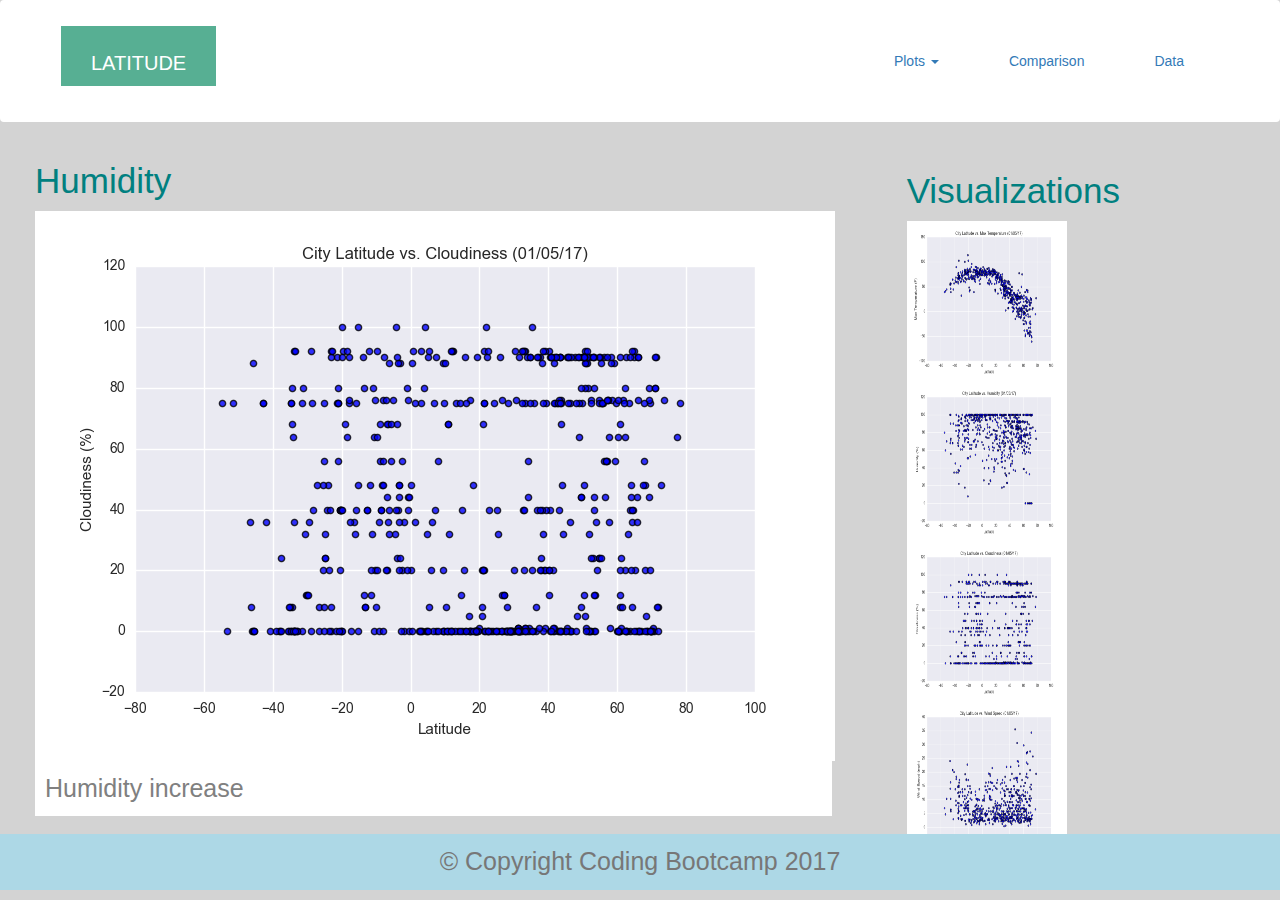
<file: index.html>
<!DOCTYPE html>
<html lang="en">

<head>
    <meta charset="UTF-8">

    <title>Latitude</title>

    <link rel="stylesheet" href="https://maxcdn.bootstrapcdn.com/bootstrap/3.3.7/css/bootstrap.min.css">

    <link rel="stylesheet" href="style.css">

</head>

<body>
    <nav class="navbar">
        <div class="container-fluid">
            <div class="navbar-header">
                <a class="navbar-brand" href="index.html">LATITUDE</a>
            </div>
            <ul class="nav navbar-nav navbar-right">
                <li class="dropdown">
                    <a class="dropdown-toggle" data-toggle="dropdown">Plots
                        <span class="caret"></span></a>
                    <ul class="dropdown-menu">
                        <li><a href="visualization1.html">Latitude vs Max Temperature</a></li>
                        <li><a href="Visualization2.html">Latitude vs Humidity</a></li>
                        <li><a href="Visualization3.html">Latitude vs Cloudiness</a></li>
                        <li><a href="Visualization4.html">Latitude vs Wind Speed</a></li>
                    </ul>
                </li>
                <li><a href="comparison.html">Comparison</a></li>
                <li><a href="data.html">Data</a></li>
            </ul>
        </div>
    </nav>
    <div class='container-fluid'>
        <div class='row justify-content-around'>
            <div class='row'>
                <div class='col-md-8'>
                    <div class='card mb=4'>
                        <div class='card-header'>
                            <h1 class='title'>Humidity</h1>
                        </div>
                        <div class='content'>
                            <img src='Resources/assets/images/Fig3.png' alt='Latitude vs. Humidity'
                                class=img.responsive />
                            <!-- </div class='card-body'> -->
                            <p class='card text'>
                                Humidity increase
                            </p>
                        </div>
                    </div>
                </div>

                <div class='col-md-4'>
                    <div class='box'>
                        <div class='card-header'>
                            <h1 class='title'>Visualizations</h1>
                        </div>
                        <div class='content'>
                            <a href="Visualization1.html"><img src=Resources/assets/images/Fig1.png
                                    alt='Latitude vs. Max Temperature' height='160' width='160'></a>
                            <a href="Visualization2.html"><img src=Resources/assets/images/Fig2.png
                                    alt='Latitude vs. Humidity ' height='160' width='160'></a>
                            <a href="Visualization3.html"><img src=Resources/assets/images/Fig3.png
                                    alt='Latitude vs. Cloudiness' height='160' width='160'></a>
                            <a href="Visualization4.html"><img src=Resources/assets/images/Fig4.png
                                    alt='Latitude vs. Wind Speed' height='160' width='160'></a>
                        </div>
                    </div>
                </div>
            </div>
        </div>
    </div>
    <footer class='footer navbar-fixed-bottom'>
        <p class='text-muted text-muted-footed text-center'>&copy; Copyright Coding Bootcamp 2017</p>
    </footer>

    <script src="https://code.jquery.com/jquery-3.2.1.slim.min.js"
        integrity="sha384-KJ3o2DKtIkvYIK3UENzmM7KCkRr/rE9/Qpg6aAZGJwFDMVNA/GpGFF93hXpG5KkN"
        crossorigin="anonymous"></script>
    <script src="https://cdnjs.cloudflare.com/ajax/libs/popper.js/1.12.9/umd/popper.min.js"
        integrity="sha384-ApNbgh9B+Y1QKtv3Rn7W3mgPxhU9K/ScQsAP7hUibX39j7fakFPskvXusvfa0b4Q"
        crossorigin="anonymous"></script>
    <script src="https://maxcdn.bootstrapcdn.com/bootstrap/3.3.7/js/bootstrap.min.js"></script>
</body>

</html>
</file>
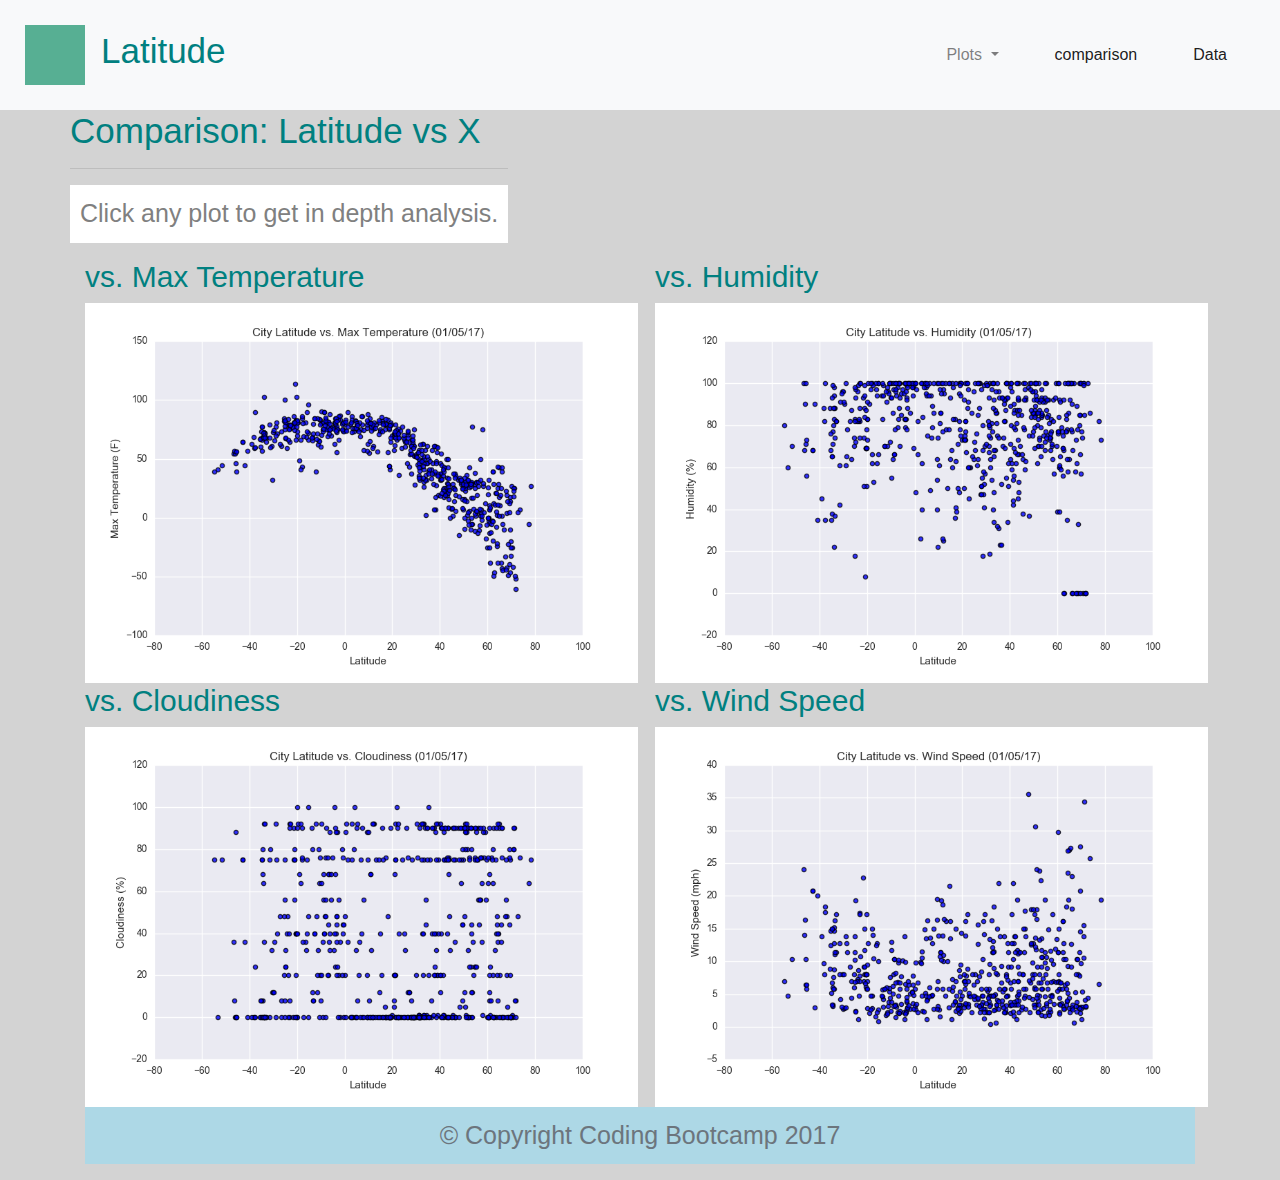
<file: comparison.html>
<!DOCTYPE html>
<html lang = 'en'>

<head>
    <meta charset="UTF-8">
    <title>Comparison</title>
    <link rel="stylesheet" href="https://stackpath.bootstrapcdn.com/bootstrap/4.3.1/css/bootstrap.min.css" integrity="sha384-ggOyR0iXCbMQv3Xipma34MD+dH/1fQ784/j6cY/iJTQUOhcWr7x9JvoRxT2MZw1T" crossorigin="anonymous">
      
    <script src="https://code.jquery.com/jquery-3.3.1.slim.min.js" integrity="sha384-q8i/X+965DzO0rT7abK41JStQIAqVgRVzpbzo5smXKp4YfRvH+8abtTE1Pi6jizo" crossorigin="anonymous"></script>
    <script src="https://cdnjs.cloudflare.com/ajax/libs/popper.js/1.14.7/umd/popper.min.js" integrity="sha384-UO2eT0CpHqdSJQ6hJty5KVphtPhzWj9WO1clHTMGa3JDZwrnQq4sF86dIHNDz0W1" crossorigin="anonymous"></script>
    <script src="https://stackpath.bootstrapcdn.com/bootstrap/4.3.1/js/bootstrap.min.js" integrity="sha384-JjSmVgyd0p3pXB1rRibZUAYoIIy6OrQ6VrjIEaFf/nJGzIxFDsf4x0xIM+B07jRM" crossorigin="anonymous"></script>
      
    <link rel="stylesheet" href="style.css">
</head>

<body>
    <nav class="navbar navbar-expand-lg navbar-light bg-light">
      <a class="navbar-brand" href="#"></a>
          <h1 class='navbar-title'>Latitude</h1>
    
      <button class="navbar-toggler" type="button" data-toggle="collapse" data-target="#navbarSupportedContent" aria-controls="navbarSupportedContent" aria-expanded="false" aria-label="Toggle navigation">
        <span class="navbar-toggler-icon"></span>
      </button>
              
      <div class="collapse navbar-collapse" id="navbarSupportedContent">
        <ul class="nav navbar-nav ml-auto w-100 justify-content-end">
          <li class="nav-item dropdown">
            <a class="nav-link dropdown-toggle" href="#" id="navbarDropdown" role='button' data-toggle='dropdown' aria-haspopup="true" aria-expanded="false">
                Plots
            </a>
                  
            <div class="dropdown-menu" aria-labelledby="navbarDropdownMenuLink"> 
                <a class="dropdown-item" href='Visualization1.html'>Latitude vs. Max Temperature</a>
                <a class="dropdown-item" href='Visualization2.html'>Latitude vs. Humidity</a>
                <a class='dropdown-item' href='Visualization3.html'>Latitude vs. Cloudiness</a>
                <a class='dropdown-item' href='Visualization4.html'>Latitude vs. Wind Speed</a>
            </div>
          </li>   

          <li class="nav-item active">
            <a class="nav-link" href="comparison.html">comparison<span class="sr-only">(Comparison)</span></a>
          </li>
          <li class="nav-item active">
            <a class="nav-link" href='data.html'>Data<span class="sr-only">(Data)</span></a>
         </li> 
       
        </ul>
    </nav>

      <div class='container'>
      <div class='row'>
        <div class="col-xs-12">
        
        <h1 class="title">Comparison: Latitude vs X</h1>
        <hr>
              <p class="category">Click any plot to get in depth analysis.</p>
      </div>
        <div class="container">    
        <div class="row">
          <div class="col=xs-12 col-md-6">
            <h2>vs. Max Temperature</h2>
            <a href="./Visualization1.html"><img class='img-responsive' src='./Resources/assets/images/Fig1.png' alt='Latitude vs. Max Temperature' weight="380" height="380"></a>
        </div>
            <div class='col-xs-12 col-md-6'>
           <h2>vs. Humidity</h2>
            <a href="./Visualization2.html"><img class="img-responsive" src="./Resources/assets/images/Fig2.png" alt="Latitude vs. Humidity" weight="380" height="380"></a>
         </div>
            <div class='col-xs-12 col-md-6'>
            <h2>vs. Cloudiness</h2>
            <a href="./Visualization3.html"><img class="img-responsive" src="./Resources/assets/images/Fig3.png" alt="Latitude vs. Cloudiness" weight="380" height="380"></a>
          </div>
            <div class='col-xs-12 col-md-6'>
            <h2>vs. Wind Speed</h2>
             <a href="./Visualization4.html"><img class="img-responsive" src="./Resources/assets/images/Fig4.png" alt="Latitude vs. Wind Speed" weight="380" height="380"></a>
          </div>
          </div>                     
           <footer class="footer navbar-fixed-bottom">
            <div class="two toned-footer-color"></div>
              <p class="text-muted text-muted-footer text-center">&copy; Copyright Coding Bootcamp 2017</p>
            </footer>
    </div>

</body>

</html>
</file>
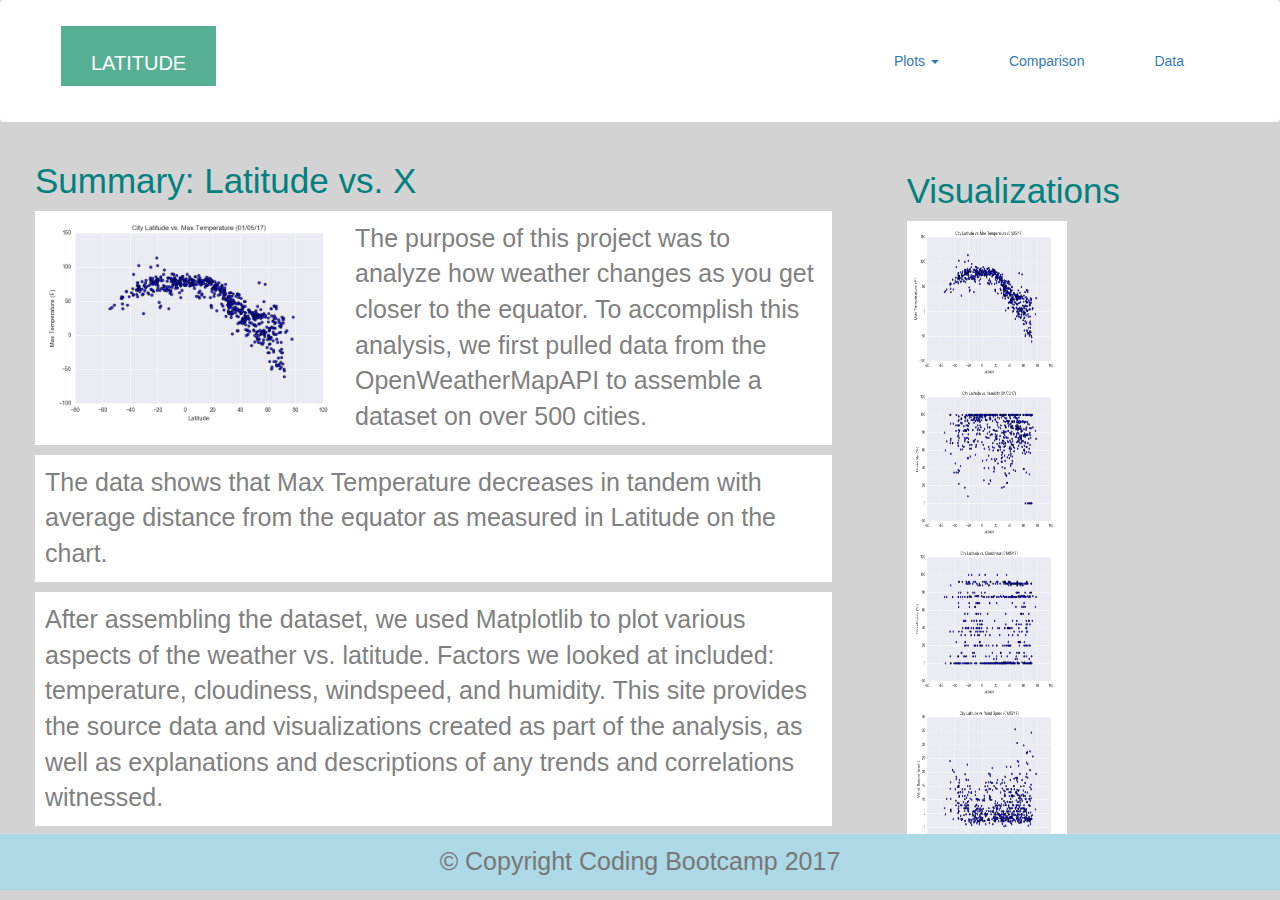
<file: visualization1.html>
<!DOCTYPE html>
<html lang="en">

<head>
    <meta charset="UTF-8">

    <title>Latitude vs. Max Temperature</title>

    <link rel="stylesheet" href="https://maxcdn.bootstrapcdn.com/bootstrap/3.3.7/css/bootstrap.min.css">

    <link rel="stylesheet" href="style.css">

</head>

<body>
    <nav class="navbar">
        <div class="container-fluid">
            <div class="navbar-header">
                <a class="navbar-brand" href="index.html">LATITUDE</a>
            </div>
            <ul class="nav navbar-nav navbar-right">
                <li class="dropdown">
                    <a class="dropdown-toggle" data-toggle="dropdown">Plots
                        <span class="caret"></span></a>
                    <ul class="dropdown-menu">
                        <li><a href="visualization1.html">Latitude vs Max Temperature</a></li>
                        <li><a href="Visualization2.html">Latitude vs Humidity</a></li>
                        <li><a href="Visualization3.html">Latitude vs Cloudiness</a></li>
                        <li><a href="Visualization4.html">Latitude vs Wind Speed</a></li>
                    </ul>
                </li>
                <li><a href="comparison.html">Comparison</a></li>
                <li><a href="data.html">Data</a></li>
            </ul>
        </div>
    </nav>
    <div class='container-fluid'>
        <div class='row justify-content-around'>
            <div class='row'>
                <div class='col-md-8'>
                    <div class='card mb=4'>
                        <div class='card-header'>
                            <h1 class='title'>Summary: Latitude vs. X</h1>
                        </div>
                        <div class='content'>
                            <img src='Resources/assets/images/Fig1.png' alt='Latitude vs. Max Temperature' height="220" widht="220" align="left">
                                
                            
                            <p class='category'>
                                The purpose of this project was to analyze how weather changes as you get closer to the equator.
                                To accomplish this analysis, we first pulled data from the OpenWeatherMapAPI to assemble a dataset
                                on over 500 cities. 

                               <p class='category'> 
                                The data shows that Max Temperature decreases in tandem with average distance from the equator as measured in Latitude on the chart.
                            </p>
                            <p class='category'> After assembling the dataset, we used Matplotlib to plot various aspects of the weather vs. latitude. Factors we looked at included: temperature, cloudiness, windspeed, and humidity. This site provides the source data and visualizations created as part of the analysis, as well as explanations and descriptions of any trends and correlations witnessed.
                            </p>
                        </div>
                    </div>
                </div>

                <div class='col-md-4'>
                    <div class='box'>
                        <div class='card-header'>
                            <h1 class='title'>Visualizations</h1>
                        </div>
                        <div class='content'>
                            <a href="Visualization1.html"><img src=Resources/assets/images/Fig1.png
                                    alt='Latitude vs. Max Temperature' height='160' width='160'></a>
                            <a href="Visualization2.html"><img src=Resources/assets/images/Fig2.png
                                    alt='Latitude vs. Humidity ' height='160' width='160'></a>
                            <a href="Visualization3.html"><img src=Resources/assets/images/Fig3.png
                                    alt='Latitude vs. Cloudiness' height='160' width='160'></a>
                            <a href="Visualization4.html"><img src=Resources/assets/images/Fig4.png
                                    alt='Latitude vs. Wind Speed' height='160' width='160'></a>
                        </div>
                    </div>
                </div>
            </div>
        </div>
    </div>
    <footer class='footer navbar-fixed-bottom'>
        <p class='text-muted text-muted-footed text-center'>&copy; Copyright Coding Bootcamp 2017</p>
    </footer>

    <script src="https://code.jquery.com/jquery-3.2.1.slim.min.js"
        integrity="sha384-KJ3o2DKtIkvYIK3UENzmM7KCkRr/rE9/Qpg6aAZGJwFDMVNA/GpGFF93hXpG5KkN"
        crossorigin="anonymous"></script>
    <script src="https://cdnjs.cloudflare.com/ajax/libs/popper.js/1.12.9/umd/popper.min.js"
        integrity="sha384-ApNbgh9B+Y1QKtv3Rn7W3mgPxhU9K/ScQsAP7hUibX39j7fakFPskvXusvfa0b4Q"
        crossorigin="anonymous"></script>
    <script src="https://maxcdn.bootstrapcdn.com/bootstrap/3.3.7/js/bootstrap.min.js"></script>
</body>

</html>
</file>
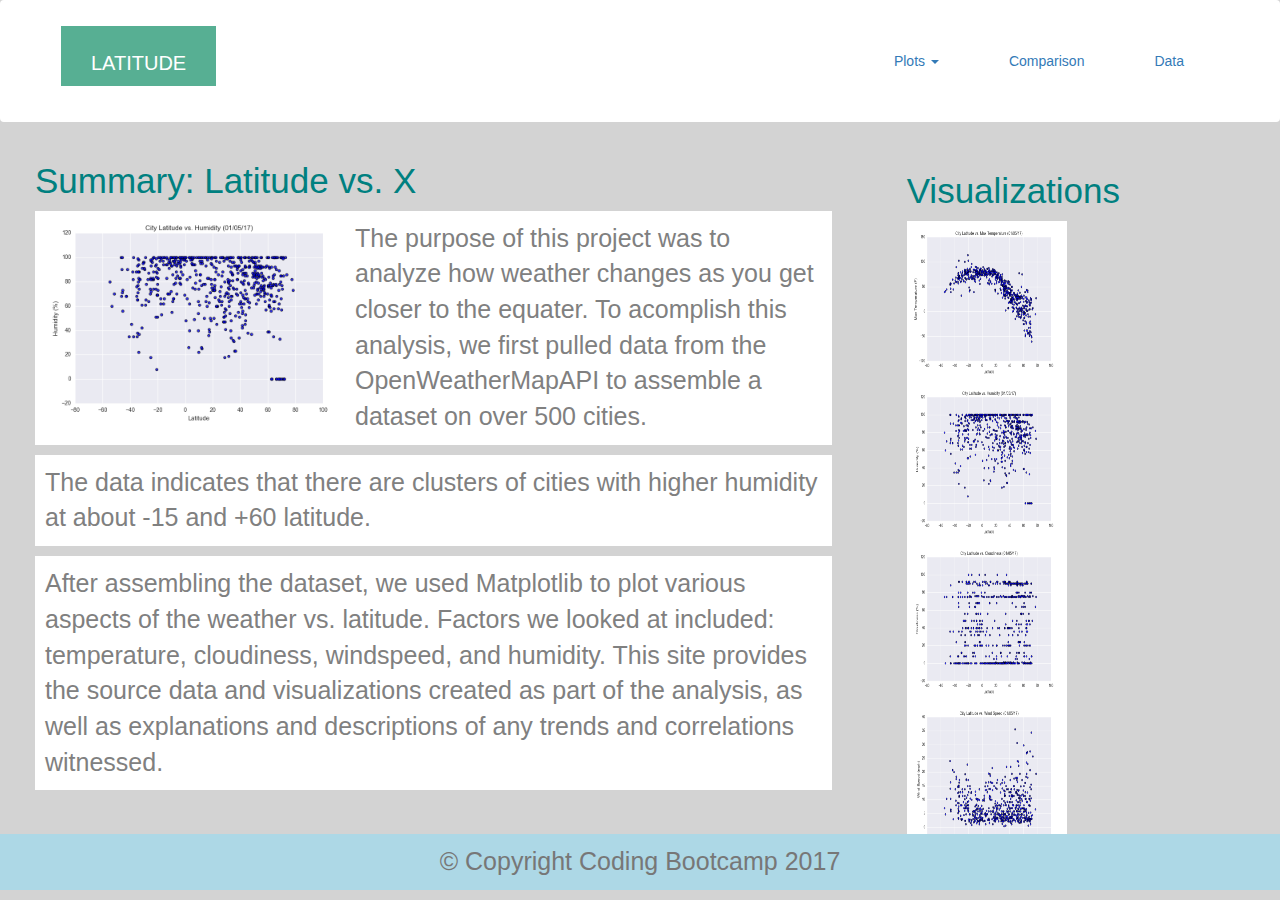
<file: Visualization2.html>
<!DOCTYPE html>
<html lang="en">

<head>
    <meta charset="UTF-8">

    <title>Latitude vs. Humidity</title>

    <link rel="stylesheet" href="https://maxcdn.bootstrapcdn.com/bootstrap/3.3.7/css/bootstrap.min.css">

    <link rel="stylesheet" href="style.css">

</head>

<body>
    <nav class="navbar">
        <div class="container-fluid">
            <div class="navbar-header">
                <a class="navbar-brand" href="index.html">LATITUDE</a>
            </div>
            <ul class="nav navbar-nav navbar-right">
                <li class="dropdown">
                    <a class="dropdown-toggle" data-toggle="dropdown">Plots
                        <span class="caret"></span></a>
                    <ul class="dropdown-menu">
                        <li><a href="visualization1.html">Latitude vs Max Temperature</a></li>
                        <li><a href="Visualization2.html">Latitude vs Humidity</a></li>
                        <li><a href="Visualization3.html">Latitude vs Cloudiness</a></li>
                        <li><a href="Visualization4.html">Latitude vs Wind Speed</a></li>
                    </ul>
                </li>
                <li><a href="comparison.html">Comparison</a></li>
                <li><a href="data.html">Data</a></li>
            </ul>
        </div>
    </nav>
    <div class='container-fluid'>
        <div class='row justify-content-around'>
            <div class='row'>
                <div class='col-md-8'>
                    <div class='card mb=4'>
                        <div class='card-header'>
                            <h1 class='title'>Summary: Latitude vs. X</h1>
                        </div>
                        <div class='content'>
                            <img src='Resources/assets/images/Fig2.png' alt='Latitude vs. Humidity' height="220" widht="220" align="left">
                                
                            
                            <p class='category'>
                                The purpose of this project was to analyze how weather changes as you get closer to the equater. To acomplish this analysis, we first pulled data from the OpenWeatherMapAPI to assemble a dataset on over 500 cities.
                                <p class='category'>
                                The data indicates that there are clusters of cities with higher humidity at about -15 and +60 latitude.
                            </p>
                            <p class='category'> After assembling the dataset, we used Matplotlib to plot various aspects of the weather vs. latitude. Factors we looked at included: temperature, cloudiness, windspeed, and humidity. This site provides the source data and visualizations created as part of the analysis, as well as explanations and descriptions of any trends and correlations witnessed.
                            </p>
                        </div>
                    </div>
                </div>

                <div class='col-md-4'>
                    <div class='box'>
                        <div class='card-header'>
                            <h1 class='title'>Visualizations</h1>
                        </div>
                        <div class='content'>
                            <a href="Visualization1.html"><img src=Resources/assets/images/Fig1.png
                                    alt='Latitude vs. Max Temperature' height='160' width='160'></a>
                            <a href="Visualization2.html"><img src=Resources/assets/images/Fig2.png
                                    alt='Latitude vs. Humidity ' height='160' width='160'></a>
                            <a href="Visualization3.html"><img src=Resources/assets/images/Fig3.png
                                    alt='Latitude vs. Cloudiness' height='160' width='160'></a>
                            <a href="Visualization4.html"><img src=Resources/assets/images/Fig4.png
                                    alt='Latitude vs. Wind Speed' height='160' width='160'></a>
                        </div>
                    </div>
                </div>
            </div>
        </div>
    </div>
    <footer class='footer navbar-fixed-bottom'>
        <p class='text-muted text-muted-footed text-center'>&copy; Copyright Coding Bootcamp 2017</p>
    </footer>

    <script src="https://code.jquery.com/jquery-3.2.1.slim.min.js"
        integrity="sha384-KJ3o2DKtIkvYIK3UENzmM7KCkRr/rE9/Qpg6aAZGJwFDMVNA/GpGFF93hXpG5KkN"
        crossorigin="anonymous"></script>
    <script src="https://cdnjs.cloudflare.com/ajax/libs/popper.js/1.12.9/umd/popper.min.js"
        integrity="sha384-ApNbgh9B+Y1QKtv3Rn7W3mgPxhU9K/ScQsAP7hUibX39j7fakFPskvXusvfa0b4Q"
        crossorigin="anonymous"></script>
    <script src="https://maxcdn.bootstrapcdn.com/bootstrap/3.3.7/js/bootstrap.min.js"></script>
</body>

</html>
</file>
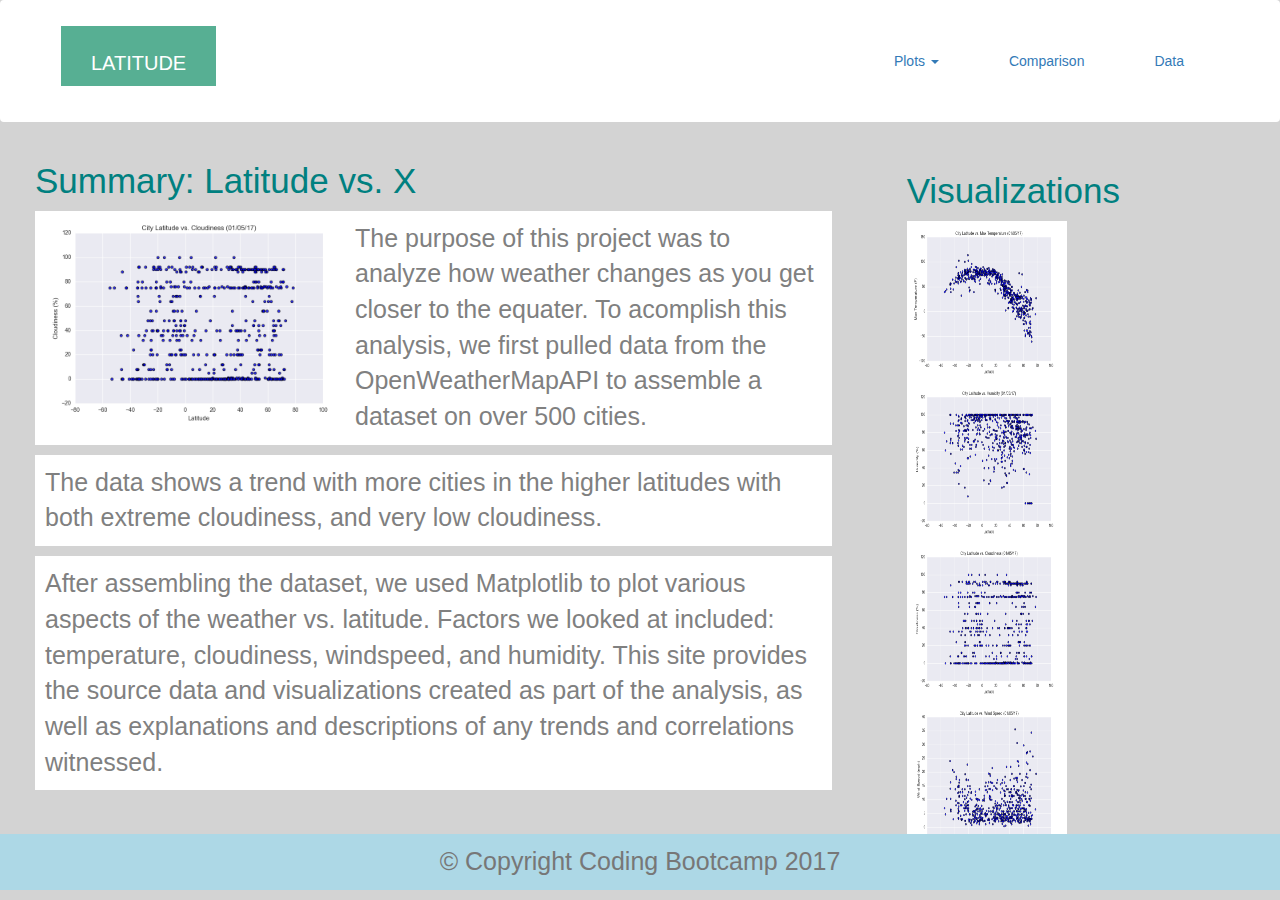
<file: Visualization3.html>
<!DOCTYPE html>
<html lang="en">

<head>
    <meta charset="UTF-8">

    <title>Latitude vs. Cloudiness</title>

    <link rel="stylesheet" href="https://maxcdn.bootstrapcdn.com/bootstrap/3.3.7/css/bootstrap.min.css">

    <link rel="stylesheet" href="style.css">

</head>

<body>
    <nav class="navbar">
        <div class="container-fluid">
            <div class="navbar-header">
                <a class="navbar-brand" href="index.html">LATITUDE</a>
            </div>
            <ul class="nav navbar-nav navbar-right">
                <li class="dropdown">
                    <a class="dropdown-toggle" data-toggle="dropdown">Plots
                        <span class="caret"></span></a>
                    <ul class="dropdown-menu">
                        <li><a href="visualization1.html">Latitude vs Max Temperature</a></li>
                        <li><a href="Visualization2.html">Latitude vs Humidity</a></li>
                        <li><a href="Visualization3.html">Latitude vs Cloudiness</a></li>
                        <li><a href="Visualization4.html">Latitude vs Wind Speed</a></li>
                    </ul>
                </li>
                <li><a href="comparison.html">Comparison</a></li>
                <li><a href="data.html">Data</a></li>
            </ul>
        </div>
    </nav>
    <div class='container-fluid'>
        <div class='row justify-content-around'>
            <div class='row'>
                <div class='col-md-8'>
                    <div class='card mb=4'>
                        <div class='card-header'>
                            <h1 class='title'>Summary: Latitude vs. X</h1>
                        </div>
                        <div class='content'>
                            <img src='Resources/assets/images/Fig3.png' alt='Latitude vs. Cloudiness' height="220" widht="220" align="left">
                                
                            
                            <p class='category'>
                                The purpose of this project was to analyze how weather changes as you get closer to the equater. To acomplish this analysis, we first pulled data from the OpenWeatherMapAPI to assemble a dataset on over 500 cities.
                                <p class='category'>
                                The data shows a trend with more cities in the higher latitudes with both extreme cloudiness, and very low cloudiness.
                            </p>
                            <p class='category'> After assembling the dataset, we used Matplotlib to plot various aspects of the weather vs. latitude. Factors we looked at included: temperature, cloudiness, windspeed, and humidity. This site provides the source data and visualizations created as part of the analysis, as well as explanations and descriptions of any trends and correlations witnessed.
                            </p>
                        </div>
                    </div>
                </div>

                <div class='col-md-4'>
                    <div class='box'>
                        <div class='card-header'>
                            <h1 class='title'>Visualizations</h1>
                        </div>
                        <div class='content'>
                            <a href="Visualization1.html"><img src=Resources/assets/images/Fig1.png
                                    alt='Latitude vs. Max Temperature' height='160' width='160'></a>
                            <a href="Visualization2.html"><img src=Resources/assets/images/Fig2.png
                                    alt='Latitude vs. Humidity ' height='160' width='160'></a>
                            <a href="Visualization3.html"><img src=Resources/assets/images/Fig3.png
                                    alt='Latitude vs. Cloudiness' height='160' width='160'></a>
                            <a href="Visualization4.html"><img src=Resources/assets/images/Fig4.png
                                    alt='Latitude vs. Wind Speed' height='160' width='160'></a>
                        </div>
                    </div>
                </div>
            </div>
        </div>
    </div>
    <footer class='footer navbar-fixed-bottom'>
        <p class='text-muted text-muted-footed text-center'>&copy; Copyright Coding Bootcamp 2017</p>
    </footer>

    <script src="https://code.jquery.com/jquery-3.2.1.slim.min.js"
        integrity="sha384-KJ3o2DKtIkvYIK3UENzmM7KCkRr/rE9/Qpg6aAZGJwFDMVNA/GpGFF93hXpG5KkN"
        crossorigin="anonymous"></script>
    <script src="https://cdnjs.cloudflare.com/ajax/libs/popper.js/1.12.9/umd/popper.min.js"
        integrity="sha384-ApNbgh9B+Y1QKtv3Rn7W3mgPxhU9K/ScQsAP7hUibX39j7fakFPskvXusvfa0b4Q"
        crossorigin="anonymous"></script>
    <script src="https://maxcdn.bootstrapcdn.com/bootstrap/3.3.7/js/bootstrap.min.js"></script>
</body>

</html>
</file>
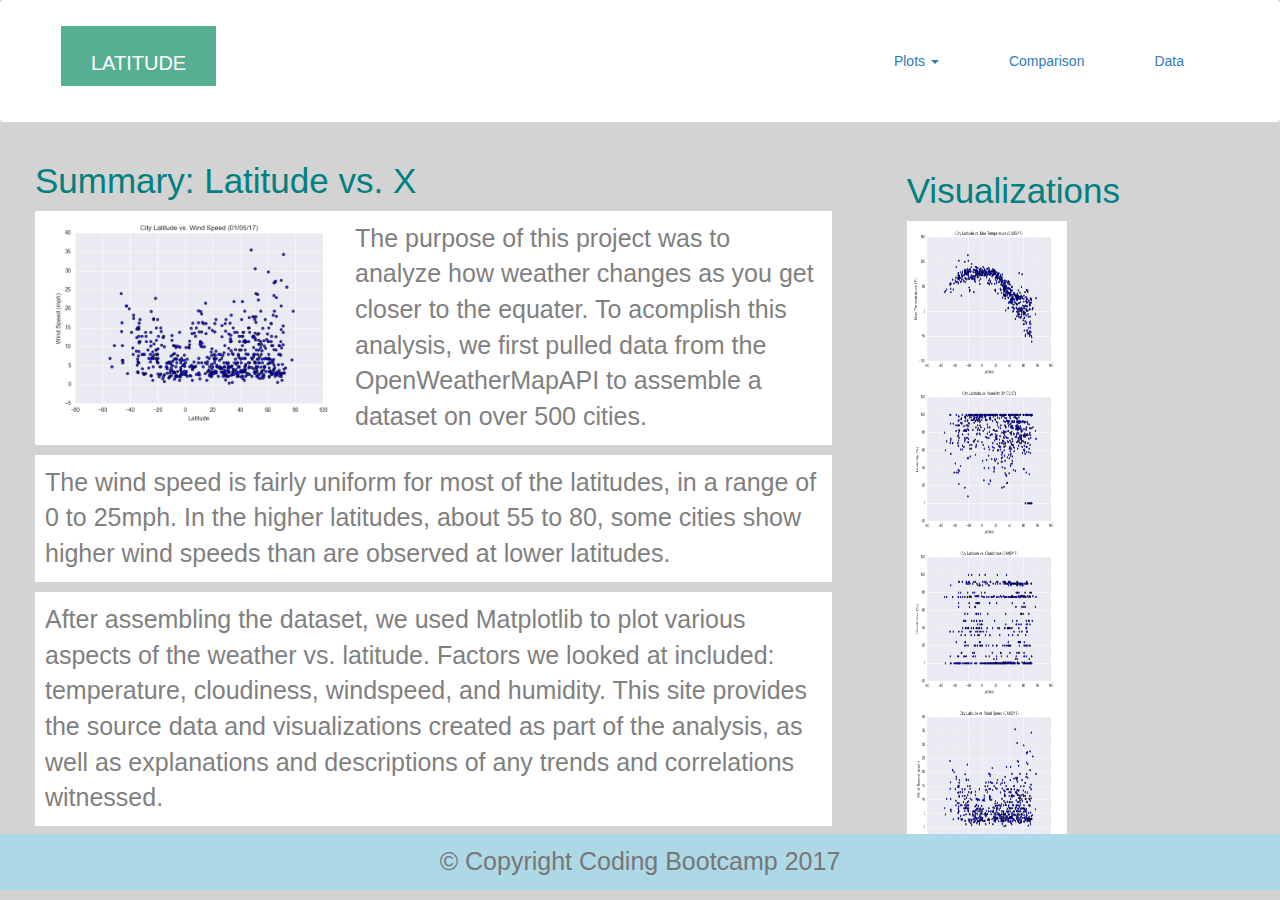
<file: Visualization4.html>
<!DOCTYPE html>
<html lang="en">

<head>
    <meta charset="UTF-8">

    <title>Latitude vs. Wind Speed</title>

    <link rel="stylesheet" href="https://maxcdn.bootstrapcdn.com/bootstrap/3.3.7/css/bootstrap.min.css">

    <link rel="stylesheet" href="style.css">

</head>

<body>
    <nav class="navbar">
        <div class="container-fluid">
            <div class="navbar-header">
                <a class="navbar-brand" href="index.html">LATITUDE</a>
            </div>
            <ul class="nav navbar-nav navbar-right">
                <li class="dropdown">
                    <a class="dropdown-toggle" data-toggle="dropdown">Plots
                        <span class="caret"></span></a>
                    <ul class="dropdown-menu">
                        <li><a href="visualization1.html">Latitude vs Max Temperature</a></li>
                        <li><a href="Visualization2.html">Latitude vs Humidity</a></li>
                        <li><a href="Visualization3.html">Latitude vs Cloudiness</a></li>
                        <li><a href="Visualization4.html">Latitude vs Wind Speed</a></li>
                    </ul>
                </li>
                <li><a href="comparison.html">Comparison</a></li>
                <li><a href="data.html">Data</a></li>
            </ul>
        </div>
    </nav>
    <div class='container-fluid'>
        <div class='row justify-content-around'>
            <div class='row'>
                <div class='col-md-8'>
                    <div class='card mb=4'>
                        <div class='card-header'>
                            <h1 class='title'>Summary: Latitude vs. X</h1>
                        </div>
                        <div class='content'>
                            <img src='Resources/assets/images/Fig4.png' alt='Latitude vs. Wind Speed' height="220" widht="220" align="left">
                                
                            
                            <p class='category'>
                                The purpose of this project was to analyze how weather changes as you get closer to the equater. To acomplish this analysis, we first pulled data from the OpenWeatherMapAPI to assemble a dataset on over 500 cities.
                                <p class='category'>
                                The wind speed is fairly uniform for most of the latitudes, in a range of 0 to 25mph. In the higher latitudes, about 55 to 80, some cities show higher wind speeds than are observed at lower latitudes.
                            </p>
                            <p class='category'> After assembling the dataset, we used Matplotlib to plot various aspects of the weather vs. latitude. Factors we looked at included: temperature, cloudiness, windspeed, and humidity. This site provides the source data and visualizations created as part of the analysis, as well as explanations and descriptions of any trends and correlations witnessed.
                            </p>
                        </div>
                    </div>
                </div>

                <div class='col-md-4'>
                    <div class='box'>
                        <div class='card-header'>
                            <h1 class='title'>Visualizations</h1>
                        </div>
                        <div class='content'>
                            <a href="Visualization1.html"><img src=Resources/assets/images/Fig1.png
                                    alt='Latitude vs. Max Temperature' height='160' width='160'></a>
                            <a href="Visualization2.html"><img src=Resources/assets/images/Fig2.png
                                    alt='Latitude vs. Humidity ' height='160' width='160'></a>
                            <a href="Visualization3.html"><img src=Resources/assets/images/Fig3.png
                                    alt='Latitude vs. Cloudiness' height='160' width='160'></a>
                            <a href="Visualization4.html"><img src=Resources/assets/images/Fig4.png
                                    alt='Latitude vs. Wind Speed' height='160' width='160'></a>
                        </div>
                    </div>
                </div>
            </div>
        </div>
    </div>
    <footer class='footer navbar-fixed-bottom'>
        <p class='text-muted text-muted-footed text-center'>&copy; Copyright Coding Bootcamp 2017</p>
    </footer>

    <script src="https://code.jquery.com/jquery-3.2.1.slim.min.js"
        integrity="sha384-KJ3o2DKtIkvYIK3UENzmM7KCkRr/rE9/Qpg6aAZGJwFDMVNA/GpGFF93hXpG5KkN"
        crossorigin="anonymous"></script>
    <script src="https://cdnjs.cloudflare.com/ajax/libs/popper.js/1.12.9/umd/popper.min.js"
        integrity="sha384-ApNbgh9B+Y1QKtv3Rn7W3mgPxhU9K/ScQsAP7hUibX39j7fakFPskvXusvfa0b4Q"
        crossorigin="anonymous"></script>
    <script src="https://maxcdn.bootstrapcdn.com/bootstrap/3.3.7/js/bootstrap.min.js"></script>
</body>

</html>
</file>
<file: style.css>
body {
    background: lightgray;
}

.container-fluid {
    padding-left: 50px;
    padding-right: 50px;
}
.skyblue {
    background: #fff;
}

.box {
    padding: 10px;
    background; gray;
    margin-top:0px;
    margin-left:35px;
    margin-right:35px;
    margin-bottom:20px;
    align-content:center;
}


.navbar {
    margin-right: 0px;
    margin-left: 0px;
    padding:25px;
    background: #fff;
}

.navbar li {
    display: d-block;
    padding: 10px;
    margin-right: 10px;
    margin-left: 10px;
    cursor: pointer;
}

.navbar-brand {
    float: left;
    height: 35px;
    padding: 30px ; 
    font-size: 20px;
    line-height: 15px;
    color: white;
    background-color: rgb(87, 175, 147);
}



.h1.navbar-title {
    float: left;
    height: 35px;
    padding: 30px ; 
    font-size: 20px;
    line-height: 15px;
    color: white;
    background-color: rgb(87, 175, 147);
}

h1 {
    font-size: 35px;
    color:teal;(128, 0, 11);
} 

h2 {
    font-size:30px;
    color:teal
}

p {
    font-size:25px;
    color:gray;
    background: white;
    padding: 10px;
}
.text-muted {
    background:lightblue;
}

@media (max-width: 480px) {
    .navbar li {
        padding:10px;
        margin-top:0;
    }
    .box {
        margin-right: 15px;
        margin-left: 15px;
        color:teal;
        background:white;
    }
    .navbar ul {
        visibility: hidden;
        padding-bottom:30px;
    }

#nav-select {
    visibility: visible;
}

    
}
/* For Desktop */
.col-1 {widht: 8.33%;}
.col-2 {widht: 16.66%;}
.col-3 {widht: 25%;}
.col-4 {widht: 33.33%;}
.col-5 {widht: 41.66%;}
.col-6 {widht: 50%;}
.col-7 {widht: 58.33%;}
.col-8 {widht: 66.66%;}
.col-9 {widht: 75%;}
.col-10 {widht: 83.33%;}
.col-11 {width: 91.66%;}
.col-12 {width: 100%;}


@media only screen and (max-width: 768px) {
    /* For mobile phones: */
    [class*="col-"] {
        width: 100%;
    }
</file>
